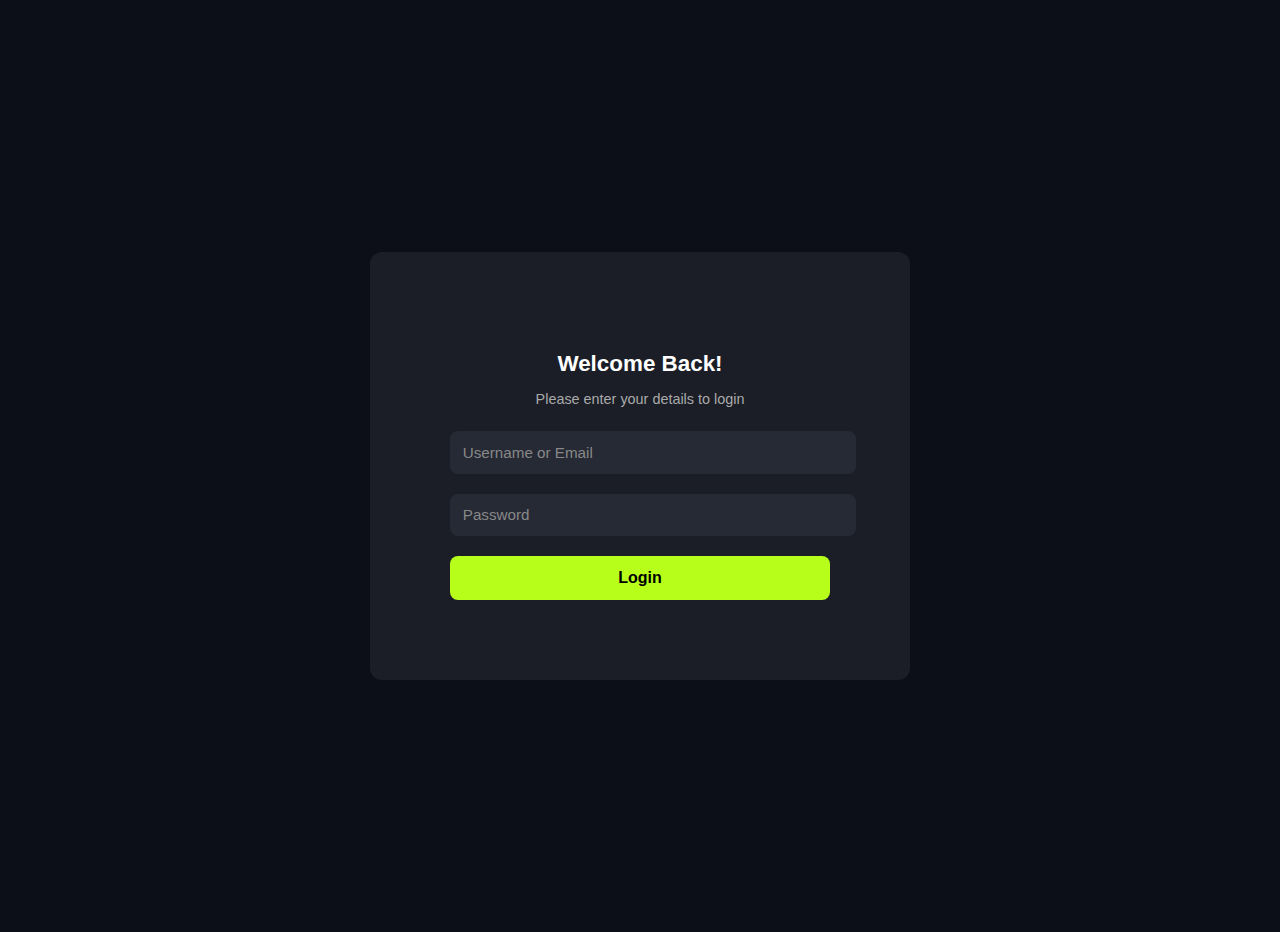
<file: Components/loginForm.html>
<!DOCTYPE html>
<html lang="en">
<head>
  <meta charset="UTF-8" />
  <meta name="viewport" content="width=device-width, initial-scale=1.0" />
  <title>Login Page</title>
  <link rel="stylesheet" href="../Styles/login.css" />
</head>
<body>
  <div class="login-container">
    <div class="login-header">
      <h2>Welcome Back!</h2>
      <p>Please enter your details to login</p>
    </div>
    <form>
      <div class="input-group">
        <input type="text" placeholder="Username or Email" required />
      </div>
      <div class="input-group">
        <input type="password" placeholder="Password" required />
      </div>
      <button class="login-btn" type="submit">Login</button>
    </form>
  </div>
</body>
</html>
</file>
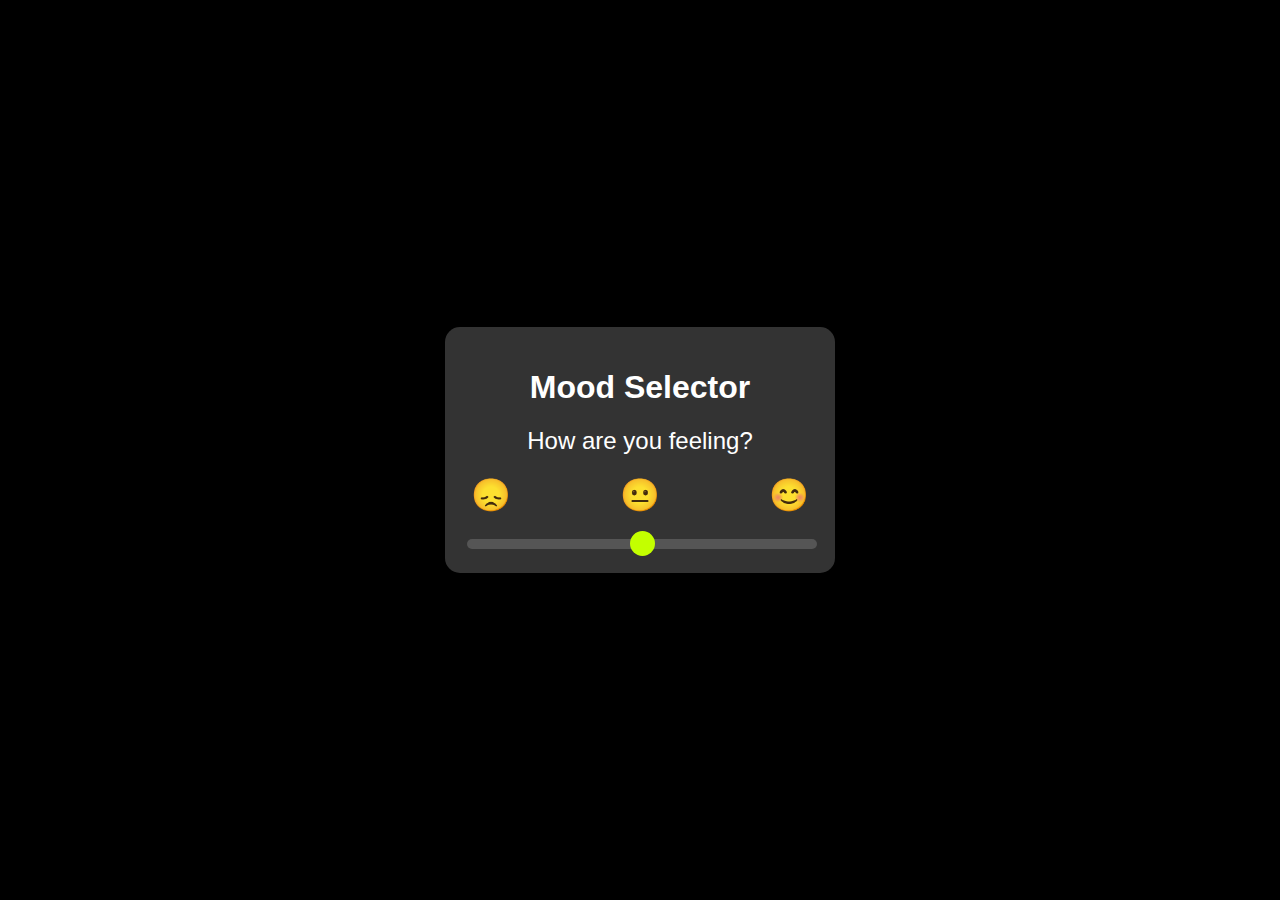
<file: Components/moodSelector.html>
<!DOCTYPE html>
<html lang="en">
<head>
    <meta charset="UTF-8">
    <meta name="viewport" content="width=device-width, initial-scale=1.0">
    <title>Mood Selector</title>
    <link rel="stylesheet" href="../Styles/moodSelector.css">
</head>
<body>
    <div class="mood-selector-container">
        <h1>Mood Selector</h1>
        <form class="mood-form">
            <div class="mood-question">
                <label>How are you feeling?</label>
            </div>
            <div class="mood-options">
                <button type="button" class="mood-btn" data-mood="sad">😞</button>
                <button type="button" class="mood-btn" data-mood="neutral">😐</button>
                <button type="button" class="mood-btn" data-mood="happy">😊</button>
            </div>
            <input type="range" class="mood-slider" min="0" max="100" value="50">
        </form>
    </div>
</body>
</html>
</file>
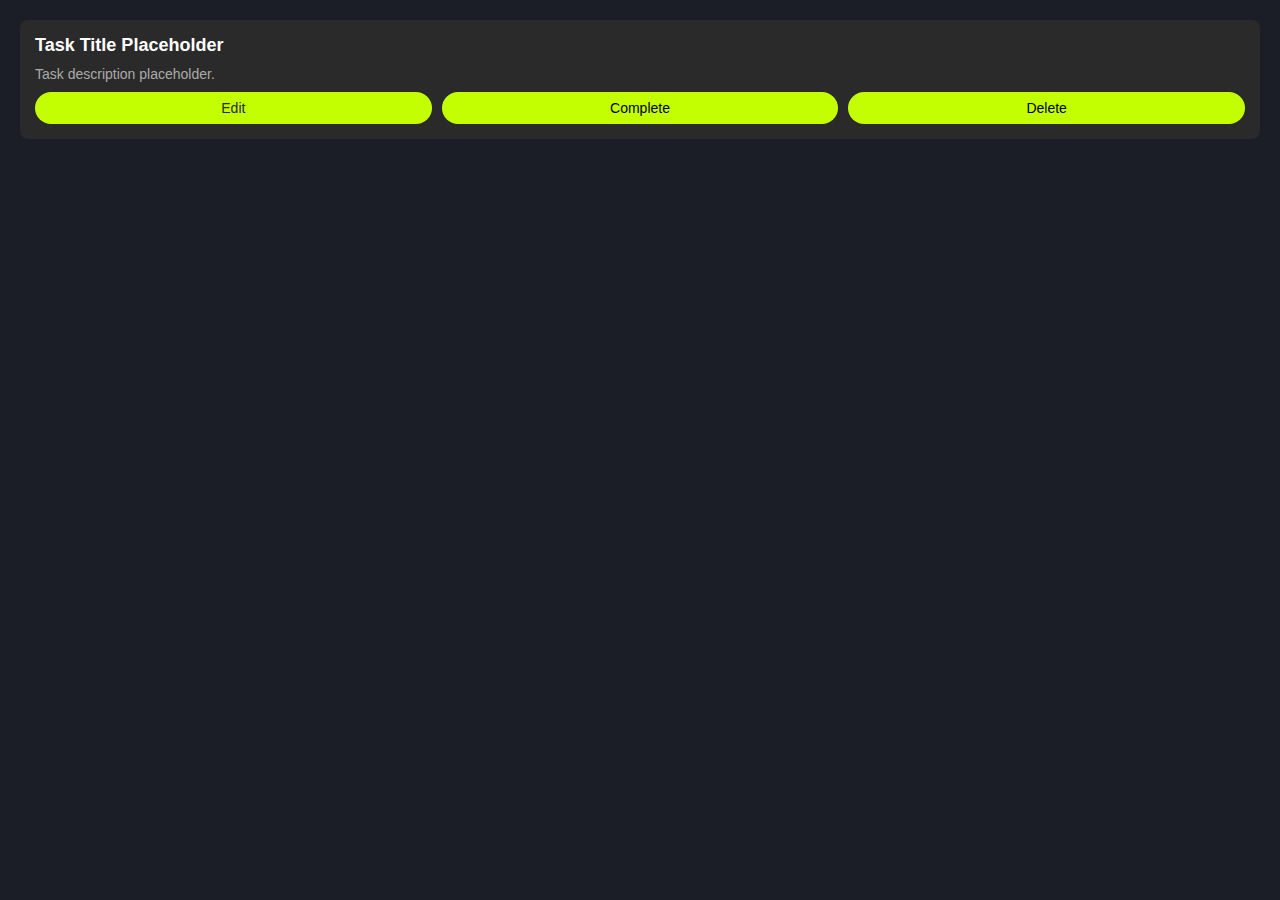
<file: Components/suggestedTaskComponent.html>
<!DOCTYPE html>
<html lang="en">
<head>
    <meta charset="UTF-8">
    <meta name="viewport" content="width=device-width, initial-scale=1.0">
    <link rel="stylesheet" href="../Styles/suggestedTaskComponent.css">
    <title>Task Component</title>
</head>
<body>

    <div class="task-card">
        <div class="task-title">Task Title Placeholder</div>
        <div class="task-desc">Task description placeholder.</div>
        <div class="task-buttons">
            <button class="edit-btn">Edit</button>
            <button class="complete-btn">Complete</button>
            <button class="delete-btn">Delete</button>
        </div>
    </div>

</body>
</html>
</file>
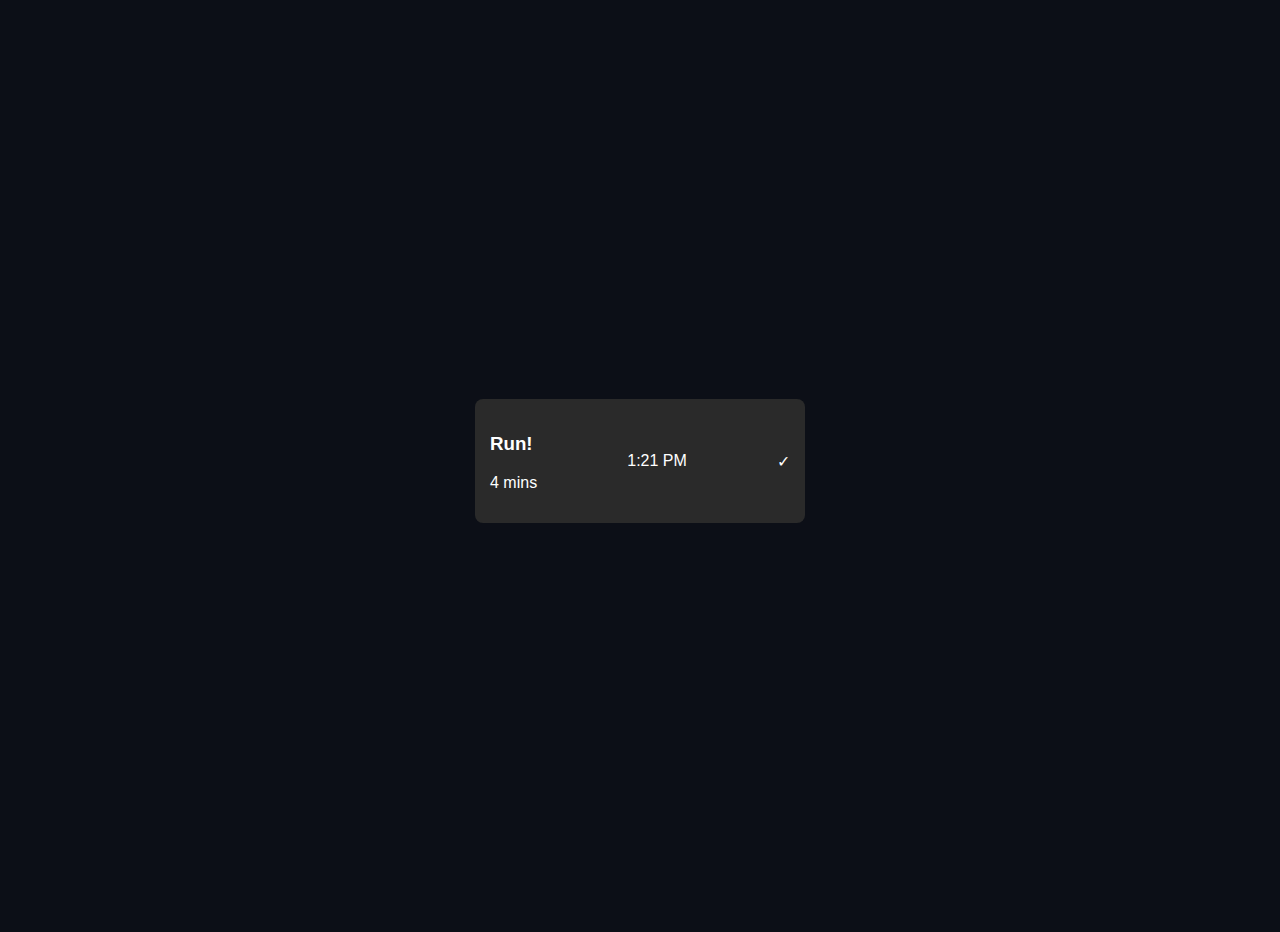
<file: Components/taskComponent.html>
<!DOCTYPE html>
<html lang="en">
<head>
    <meta charset="UTF-8">
    <meta name="viewport" content="width=device-width, initial-scale=1.0">
    <link rel="stylesheet" href="../Styles/taskComponent.css">
    <title>Task Manager</title>
</head>
<body>
    <div class="task">
        <div class="task-info">
            <h3>Run!</h3>
                <p>4 mins</p>
        </div>
        <div class="task-time">1:21 PM</div>
        <div class="checkbox">✓</div>
    </div>
</body>
</file>
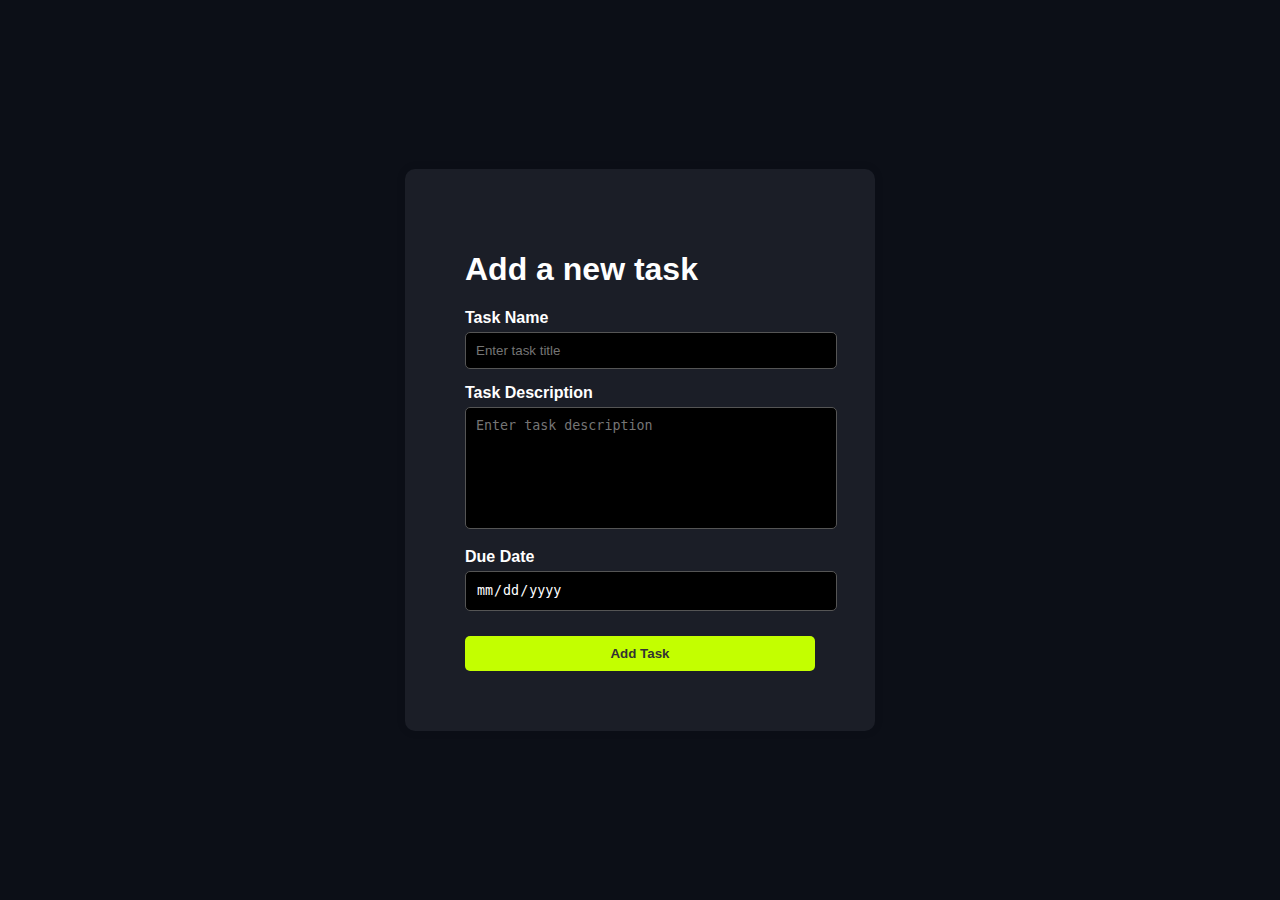
<file: Components/taskCreationForm.html>
<!DOCTYPE html>
<html lang="en">
<head>
    <meta charset="UTF-8">
    <meta name="viewport" content="width=device-width, initial-scale=1.0">
    <title>Form for Creating a Task</title>
    <link rel="stylesheet" href="../Styles/taskCreationForm.css">
</head>
<body>
    <div class="form-container">
        <h1>Add a new task</h1>
        <form class="task-form">
            <div class="form-group">
                <label for="task-title">Task Name</label>
                <input type="text" id="task-title" name="task-title" placeholder="Enter task title">
            </div>
            <div class="form-group">
                <label for="task-description">Task Description</label>
                <textarea id="task-description" name="task-description" placeholder="Enter task description"></textarea>
            </div>
            <div class="form-group">
                <label for="due-date">Due Date</label>
                <input type="date" id="due-date" name="due-date">
            </div>
            <button type="submit" class="add-task-btn">Add Task</button>
        </form>
    </div>
</body>
</html>
</file>
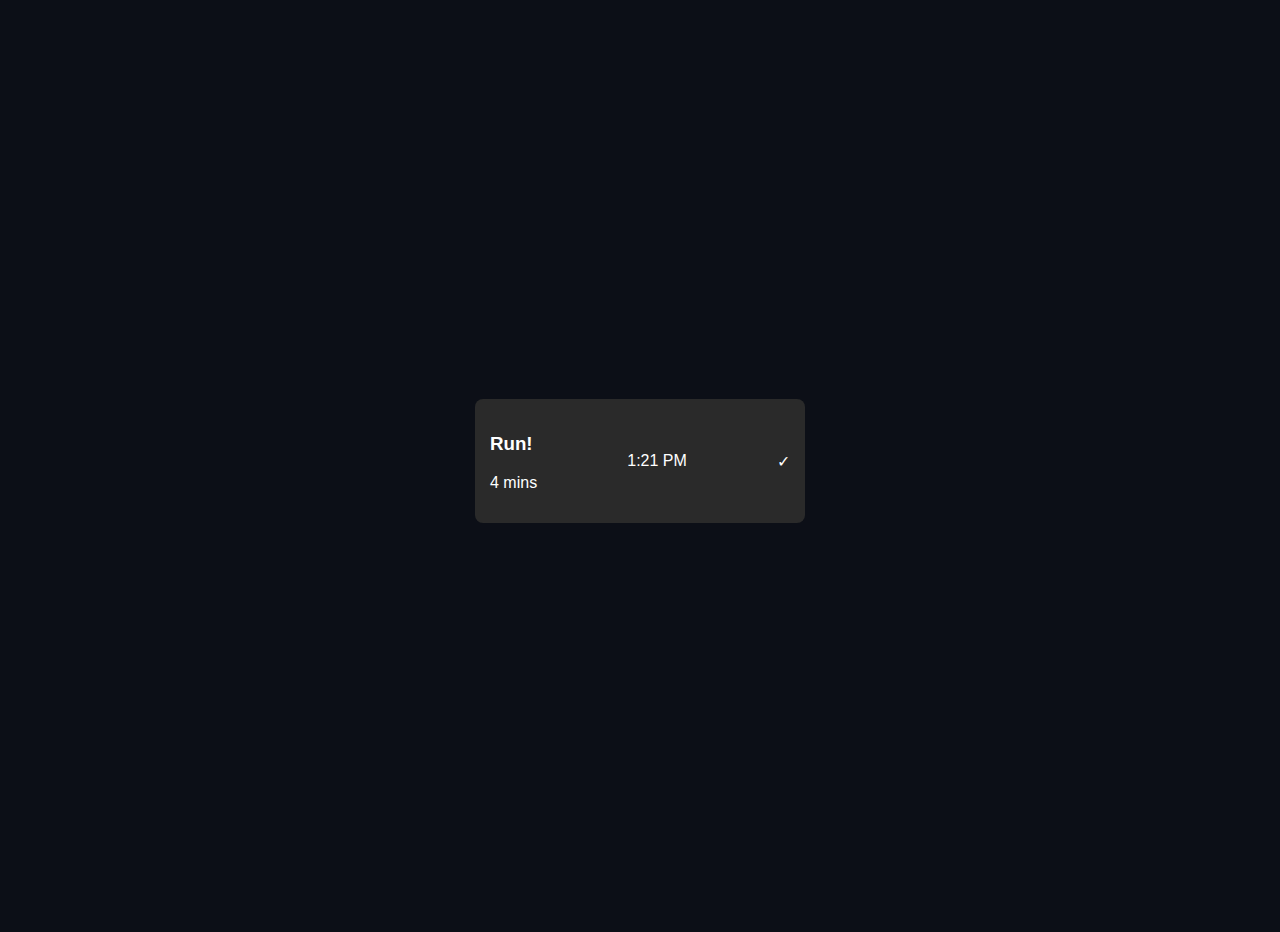
<file: Components/tasksComponent.html>
<!DOCTYPE html>
<html lang="en">
<head>
    <meta charset="UTF-8">
    <meta name="viewport" content="width=device-width, initial-scale=1.0">
    <link rel="stylesheet" href="../Styles/tasksComponent.css">
    <title>Task Manager</title>
</head>
<body>
    <div class="task">
        <div class="task-info">
            <h3>Run!</h3>
                <p>4 mins</p>
        </div>
        <div class="task-time">1:21 PM</div>
        <div class="checkbox">✓</div>
    </div>
</body>
</file>
<file: Styles/login.css>
/* General Page Styling */
body {
  font-family: 'Poppins', sans-serif;
  background-color: #0c0f17;
  color: #fff;
  display: flex;
  justify-content: center;
  align-items: center;
  height: 100vh;
  margin: 0;
  padding: 1rem;
}

/* Login Box */
.login-container {
  background-color: #1b1e27;
  border-radius: 12px;
  padding: 5rem;
  width: 100%;
  max-width: 380px;
}

/* Header */
.login-header {
  text-align: center;
  margin-bottom: 1.5rem;
}

.login-header h2 {
  font-size: 1.4rem;
  margin-bottom: 0.3rem;
}

.login-header p {
  font-size: 0.9rem;
  color: #aaa;
}

/* Input Fields */
.input-group {
  margin-bottom: 1.25rem;
}

.input-group input {
  width: 100%;
  padding: 0.8rem;
  border: none;
  border-radius: 8px;
  background-color: #262a35;
  color: #fff;
  font-size: 0.95rem;
}

.input-group input::placeholder {
  color: #888;
}

/* Button */
.login-btn {
  width: 100%;
  background-color: #b7ff1a;
  color: #000;
  border: none;
  border-radius: 8px;
  padding: 0.8rem;
  font-size: 1rem;
  font-weight: 600;
  cursor: pointer;
  transition: background-color 0.3s ease;
}

.login-btn:hover {
  background-color: #d7ff5a;
}

/* Responsive */
@media (max-width: 480px) {
  .login-container {
    width: 90%;
    padding: 1.5rem;
  }
}
</file>
<file: Styles/moodSelector.css>
body {
    font-family: Poppins, sans-serif;
    background-color: #000;
    margin: 0;
    padding: 0;
    display: flex;
    justify-content: center;
    align-items: center;
    height: 100vh;
    color: white;
}

.mood-selector-container {
    background-color: #333;
    padding: 20px;
    border-radius: 15px;
    box-shadow: 0 0 10px rgba(0, 0, 0, 0.5);
    width: 350px;
    text-align: center;
}

.mood-question {
    margin-bottom: 20px;
    font-size: 1.5em;
}

.mood-options {
    display: flex;
    justify-content: space-between;
    margin-bottom: 20px;
}

.mood-btn {
    background: none;
    border: none;
    font-size: 2em;
    cursor: pointer;
    color: white;
}

.mood-slider {
    width: 100%;
    height: 10px;
    border-radius: 5px;
    background: #555;
    outline: none;
    -webkit-appearance: none;
}

.mood-slider::-webkit-slider-thumb {
    -webkit-appearance: none;
    appearance: none;
    width: 25px;
    height: 25px;
    border-radius: 50%;
    background: #c3ff00;
    cursor: pointer;
}

.mood-slider::-moz-range-thumb {
    width: 25px;
    height: 25px;
    border-radius: 50%;
    background: #c3ff00;
    cursor: pointer;
}
</file>
<file: Styles/taskComponent.css>
/* General Page Styling */
body {
  font-family: 'Poppins', sans-serif;
  background-color: #0c0f17;
  color: #fff;
  display: flex;
  justify-content: center;
  align-items: center;
  height: 100vh;
  margin: 0;
  padding: 1rem;
}

/* Task list styles */
.task {
    background-color: #2a2a2a;
    border-radius: 8px;
    padding: 15px;
    margin-bottom: 10px;
    display: flex;
    justify-content: space-between;
    align-items: center;
    /* Control width */
    width: 100%;          /* full width of its parent */
    max-width: 300px;     /* optional, limits maximum width */
}
</file>
<file: Styles/taskCreationForm.css>
body {
    font-family: Poppins, sans-serif;
    background-color: #0c0f17;
    margin: 0;
    padding: 0;
    display: flex;
    justify-content: center;
    align-items: center;
    height: 100vh;
}

.form-container {
    background-color: #1b1e27;
    padding: 60px;
    border-radius: 10px;
    box-shadow: 0 0 10px rgba(0, 0, 0, 0.1);
    width: 350px;
    color: white;
}

.task-form {
    display: flex;
    flex-direction: column;
}

.form-group {
    margin-bottom: 15px;
}

.form-group label {
    display: block;
    margin-bottom: 5px;
    font-weight: bold;
}

.form-group input[type="text"],
.form-group textarea,
.form-group input[type="date"] {
    width: 100%;
    padding: 10px;
    border-radius: 5px;
    border: 1px solid #555;
    background-color: #000;
    color: white;
}

.form-group textarea {
    height: 100px;
    resize: none;
}

.add-task-btn {
    background-color: #c3ff00;
    color: #333;
    border: none;
    padding: 10px;
    border-radius: 5px;
    cursor: pointer;
    font-weight: bold;
    margin-top: 10px;
}

.add-task-btn:hover {
    background-color: #aaff00;
}
</file>
<file: Styles/tasksComponent.css>
/* General Page Styling */
body {
  font-family: 'Poppins', sans-serif;
  background-color: #0c0f17;
  color: #fff;
  display: flex;
  justify-content: center;
  align-items: center;
  height: 100vh;
  margin: 0;
  padding: 1rem;
}

/* Task list styles */
.task {
    background-color: #2a2a2a;
    border-radius: 8px;
    padding: 15px;
    margin-bottom: 10px;
    display: flex;
    justify-content: space-between;
    align-items: center;
    /* Control width */
    width: 100%;          /* full width of its parent */
    max-width: 300px;     /* optional, limits maximum width */
}
</file>
<file: Styles/suggestedTaskComponent.css>
/* Reset some default styles */
body, h1, h2, h3, p {
    margin: 0;
    padding: 0;
}

body {
    font-family: Poppins, sans-serif;
    background-color: #1b1e27;
    color: #ffffff;
    padding: 20px;
}

/* Task card styles */
.task-card {
    background-color: #2a2a2a;
    border-radius: 8px;
    padding: 15px;
    margin-bottom: 10px;
    display: flex;
    flex-direction: column;
    gap: 10px;
}

/* Task title and description */
.task-title {
    font-size: 18px;
    font-weight: bold;
    /* color: #ffffff; */
}

.task-desc {
    font-size: 14px;
    color: #aaaaaa;
}

/* Task buttons */
.task-buttons {
    display: flex;
    gap: 10px;
}

.task-buttons button {
    flex: 1;
    padding: 8px 12px;
    border: none;
    border-radius: 20px;
    cursor: pointer;
    font-size: 14px;
    background-color: #3a3a3a;
    /* color: #ffffff; */
    transition: background-color 0.2s;
}

.task-buttons .edit-btn {
    background-color: #c3ff00;
    color: #2a2a2a;
}

.task-buttons .complete-btn {
    background-color: #c3ff00;
    /* color: #ffffff; */
}

.task-buttons .delete-btn {
    background-color: #c3ff00;
    /* color: #ffffff; */
}

/* Button hover effects */
.task-buttons button:hover {
    opacity: 0.9;
}

/* Responsive adjustments */
@media (max-width: 500px) {
    .task-card {
        padding: 10px;
    }

    .task-buttons button {
        font-size: 12px;
        padding: 6px 10px;
    }
}
</file>
